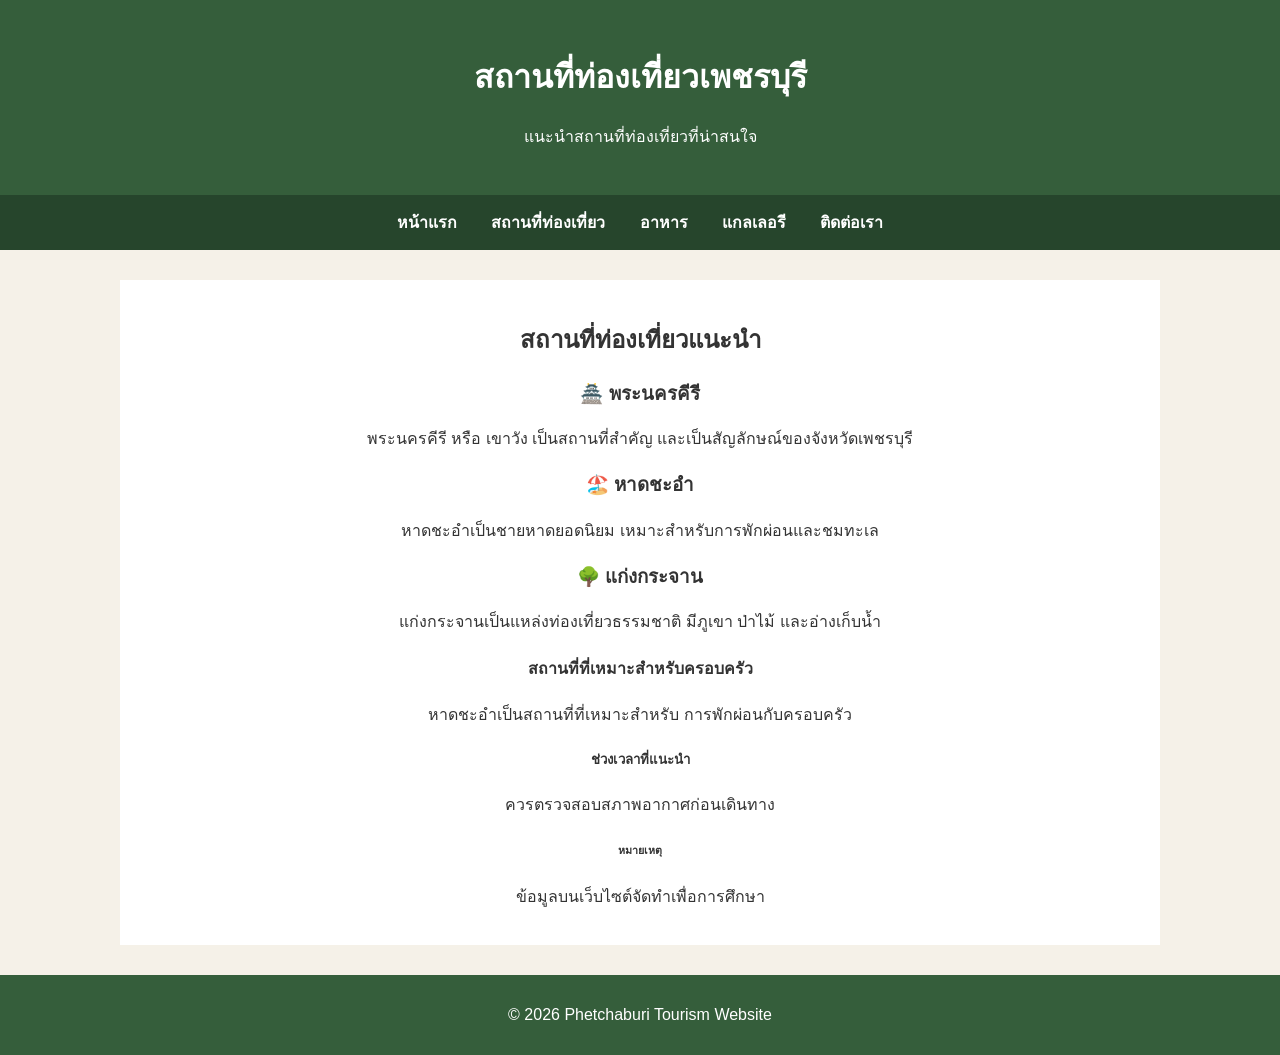
<file: attractions.html>
<!DOCTYPE html>
<html lang="th">

<head>

    <meta charset="UTF-8">

    <meta name="viewport" content="width=device-width, initial-scale=1.0">

    <title>สถานที่ท่องเที่ยว | Phetchaburi Tourism Website</title>

    <link rel="stylesheet" href="style.css">

</head>

<body>

    <header>

        <h1>สถานที่ท่องเที่ยวเพชรบุรี</h1>

        <p>แนะนำสถานที่ท่องเที่ยวที่น่าสนใจ</p>

    </header>


    <nav>

        <a href="index.html">หน้าแรก</a>

        <a href="attractions.html">สถานที่ท่องเที่ยว</a>

        <a href="food.html">อาหาร</a>

        <a href="gallery.html">แกลเลอรี</a>

        <a href="contact.html">ติดต่อเรา</a>

    </nav>


    <main>

        <h2>สถานที่ท่องเที่ยวแนะนำ</h2>


        <h3>🏯 พระนครคีรี</h3>

        <p>
            พระนครคีรี หรือ เขาวัง เป็นสถานที่สำคัญ
            และเป็นสัญลักษณ์ของจังหวัดเพชรบุรี
        </p>


        <h3>🏖️ หาดชะอำ</h3>

        <p>
            หาดชะอำเป็นชายหาดยอดนิยม
            เหมาะสำหรับการพักผ่อนและชมทะเล
        </p>


        <h3>🌳 แก่งกระจาน</h3>

        <p>
            แก่งกระจานเป็นแหล่งท่องเที่ยวธรรมชาติ
            มีภูเขา ป่าไม้ และอ่างเก็บน้ำ
        </p>


        <h4>สถานที่ที่เหมาะสำหรับครอบครัว</h4>

        <p>
            หาดชะอำเป็นสถานที่ที่เหมาะสำหรับ
            การพักผ่อนกับครอบครัว
        </p>


        <h5>ช่วงเวลาที่แนะนำ</h5>

        <p>
            ควรตรวจสอบสภาพอากาศก่อนเดินทาง
        </p>


        <h6>หมายเหตุ</h6>

        <p>
            ข้อมูลบนเว็บไซต์จัดทำเพื่อการศึกษา
        </p>

    </main>


    <footer>

        <p>© 2026 Phetchaburi Tourism Website</p>

    </footer>

</body>

</html>
</file>
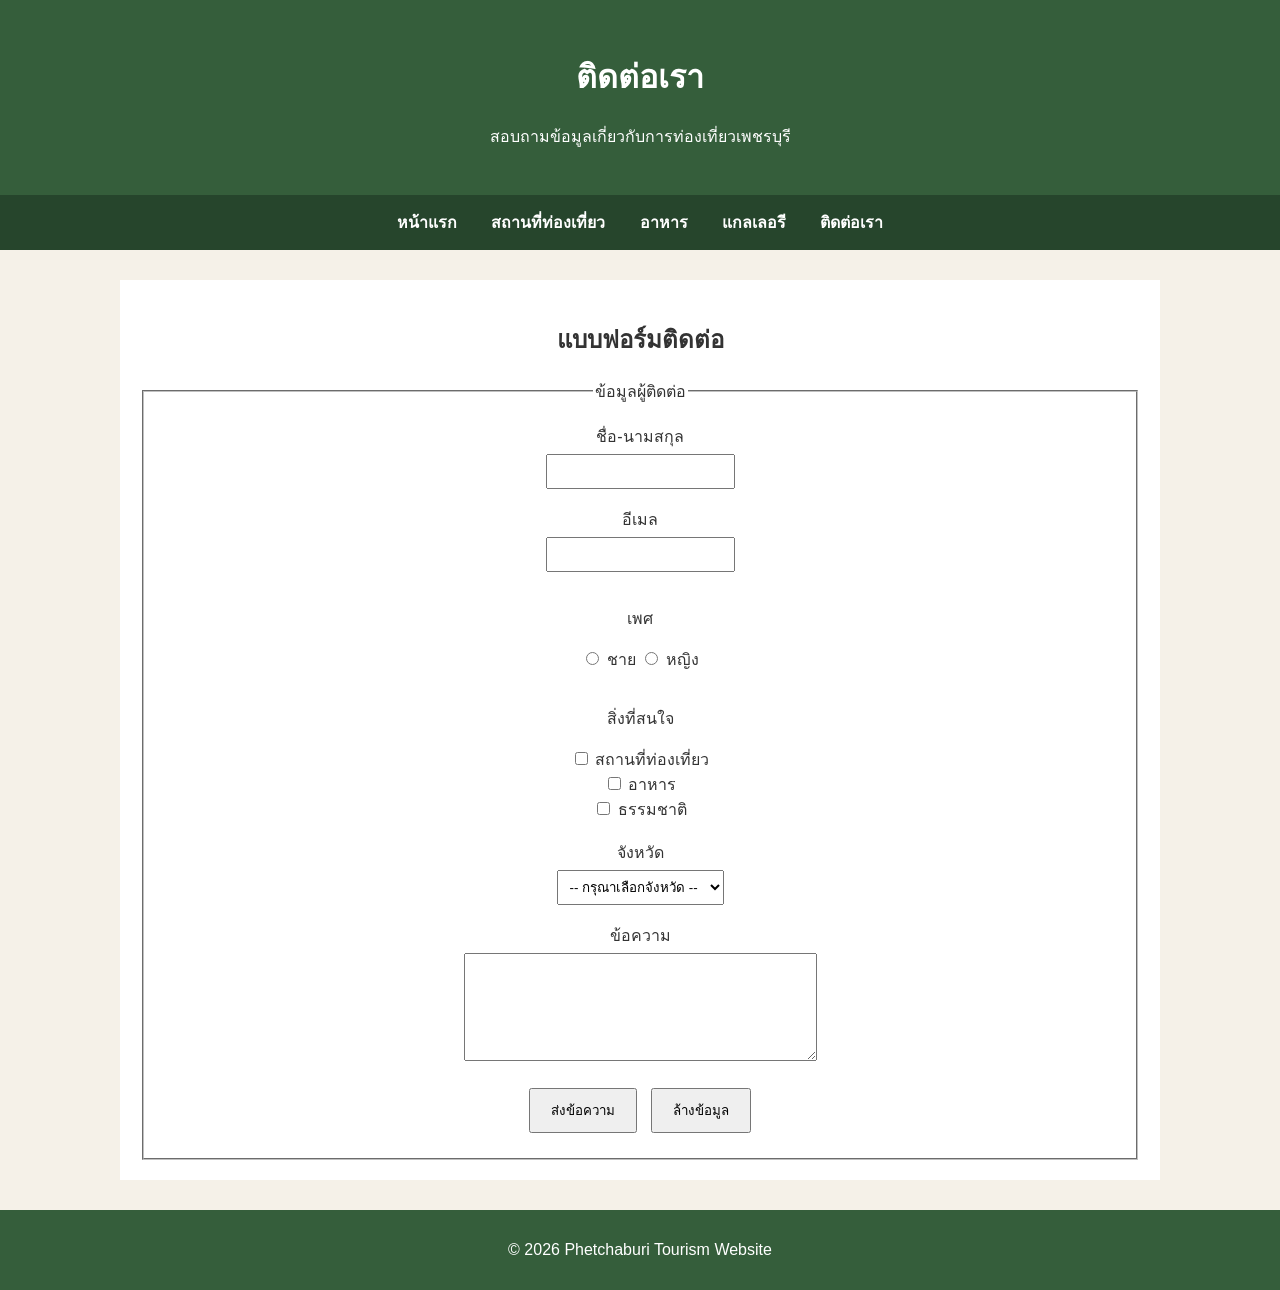
<file: contact.html>
<!DOCTYPE html>
<html lang="th">

<head>

    <meta charset="UTF-8">

    <meta name="viewport" content="width=device-width, initial-scale=1.0">

    <title>ติดต่อเรา | Phetchaburi Tourism Website</title>

    <link rel="stylesheet" href="style.css">

</head>

<body>

    <header>

        <h1>ติดต่อเรา</h1>

        <p>สอบถามข้อมูลเกี่ยวกับการท่องเที่ยวเพชรบุรี</p>

    </header>


    <nav>

        <a href="index.html">หน้าแรก</a>
        <a href="attractions.html">สถานที่ท่องเที่ยว</a>
        <a href="food.html">อาหาร</a>
        <a href="gallery.html">แกลเลอรี</a>
        <a href="contact.html">ติดต่อเรา</a>

    </nav>


    <main>

        <h2>แบบฟอร์มติดต่อ</h2>

        <form>

            <fieldset>

                <legend>ข้อมูลผู้ติดต่อ</legend>

                <label>ชื่อ-นามสกุล</label>
                <br>

                <input type="text" name="name">

                <br><br>


                <label>อีเมล</label>
                <br>

                <input type="text" name="email">

                <br><br>


                <p>เพศ</p>

                <input type="radio" name="gender" value="male">
                ชาย

                <input type="radio" name="gender" value="female">
                หญิง

                <br><br>


                <p>สิ่งที่สนใจ</p>

                <input type="checkbox" name="interest" value="travel">
                สถานที่ท่องเที่ยว

                <br>

                <input type="checkbox" name="interest" value="food">
                อาหาร

                <br>

                <input type="checkbox" name="interest" value="nature">
                ธรรมชาติ

                <br><br>


                <label>จังหวัด</label>
                <br>

                <select name="province">

                    <option>-- กรุณาเลือกจังหวัด --</option>

                    <optgroup label="ภาคกลาง">

                        <option>เพชรบุรี</option>
                        <option>กรุงเทพมหานคร</option>
                        <option>ราชบุรี</option>

                    </optgroup>

                    <optgroup label="ภาคตะวันตก">

                        <option>กาญจนบุรี</option>
                        <option>ประจวบคีรีขันธ์</option>

                    </optgroup>

                </select>

                <br><br>


                <label>ข้อความ</label>
                <br>

                <textarea
                    name="message"
                    rows="6"
                    cols="40"
                    placeholder="พิมพ์ข้อความ">
                </textarea>

                <br><br>


                <button type="submit">
                    ส่งข้อความ
                </button>

                <button type="reset">
                    ล้างข้อมูล
                </button>

            </fieldset>

        </form>

    </main>


    <footer>

        <p>© 2026 Phetchaburi Tourism Website</p>

    </footer>

</body>

</html>
</file>
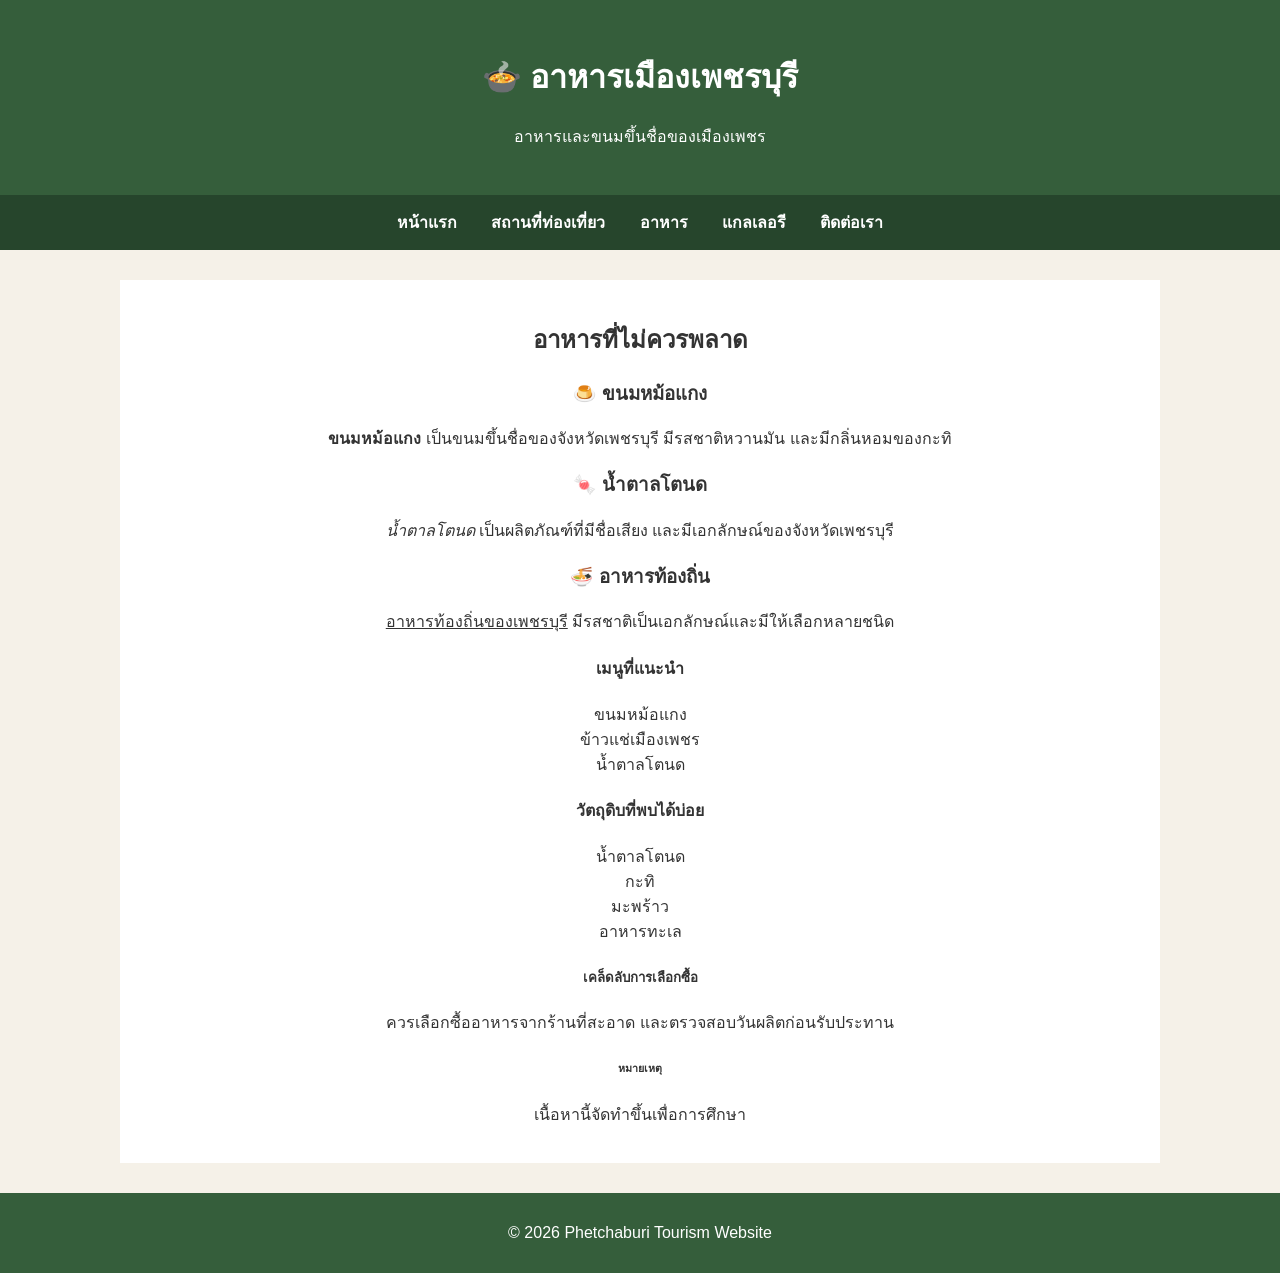
<file: food.html>
<!DOCTYPE html>
<html lang="th">

<head>

    <meta charset="UTF-8">

    <meta name="viewport" content="width=device-width, initial-scale=1.0">

    <title>อาหารเมืองเพชรบุรี | Phetchaburi Tourism Website</title>

    <link rel="stylesheet" href="style.css">

</head>

<body>

    <header>

        <h1>🍲 อาหารเมืองเพชรบุรี</h1>

        <p>อาหารและขนมขึ้นชื่อของเมืองเพชร</p>

    </header>


    <nav>

        <a href="index.html">หน้าแรก</a>

        <a href="attractions.html">สถานที่ท่องเที่ยว</a>

        <a href="food.html">อาหาร</a>

        <a href="gallery.html">แกลเลอรี</a>

        <a href="contact.html">ติดต่อเรา</a>

    </nav>


    <main>

        <h2>อาหารที่ไม่ควรพลาด</h2>


        <h3>🍮 ขนมหม้อแกง</h3>

        <p>
            <b>ขนมหม้อแกง</b> เป็นขนมขึ้นชื่อของจังหวัดเพชรบุรี
            มีรสชาติหวานมัน และมีกลิ่นหอมของกะทิ
        </p>


        <h3>🍬 น้ำตาลโตนด</h3>

        <p>
            <i>น้ำตาลโตนด</i> เป็นผลิตภัณฑ์ที่มีชื่อเสียง
            และมีเอกลักษณ์ของจังหวัดเพชรบุรี
        </p>


        <h3>🍜 อาหารท้องถิ่น</h3>

        <p>
            <u>อาหารท้องถิ่นของเพชรบุรี</u>
            มีรสชาติเป็นเอกลักษณ์และมีให้เลือกหลายชนิด
        </p>


        <h4>เมนูที่แนะนำ</h4>

        <ul class="food-list">

            <li>ขนมหม้อแกง</li>

            <li>ข้าวแช่เมืองเพชร</li>

            <li>น้ำตาลโตนด</li>
        </ul>


        <h4>วัตถุดิบที่พบได้บ่อย</h4>

        <ul style="list-style: none; padding-left: 0;">

            <li>น้ำตาลโตนด</li>

            <li>กะทิ</li>

            <li>มะพร้าว</li>

            <li>อาหารทะเล</li>
        </ul>


        <h5>เคล็ดลับการเลือกซื้อ</h5>

        <p>
            ควรเลือกซื้ออาหารจากร้านที่สะอาด
            และตรวจสอบวันผลิตก่อนรับประทาน
        </p>


        <h6>หมายเหตุ</h6>

        <p>
            เนื้อหานี้จัดทำขึ้นเพื่อการศึกษา
        </p>

    </main>


    <footer>

        <p>© 2026 Phetchaburi Tourism Website</p>

    </footer>

</body>

</html>
</file>
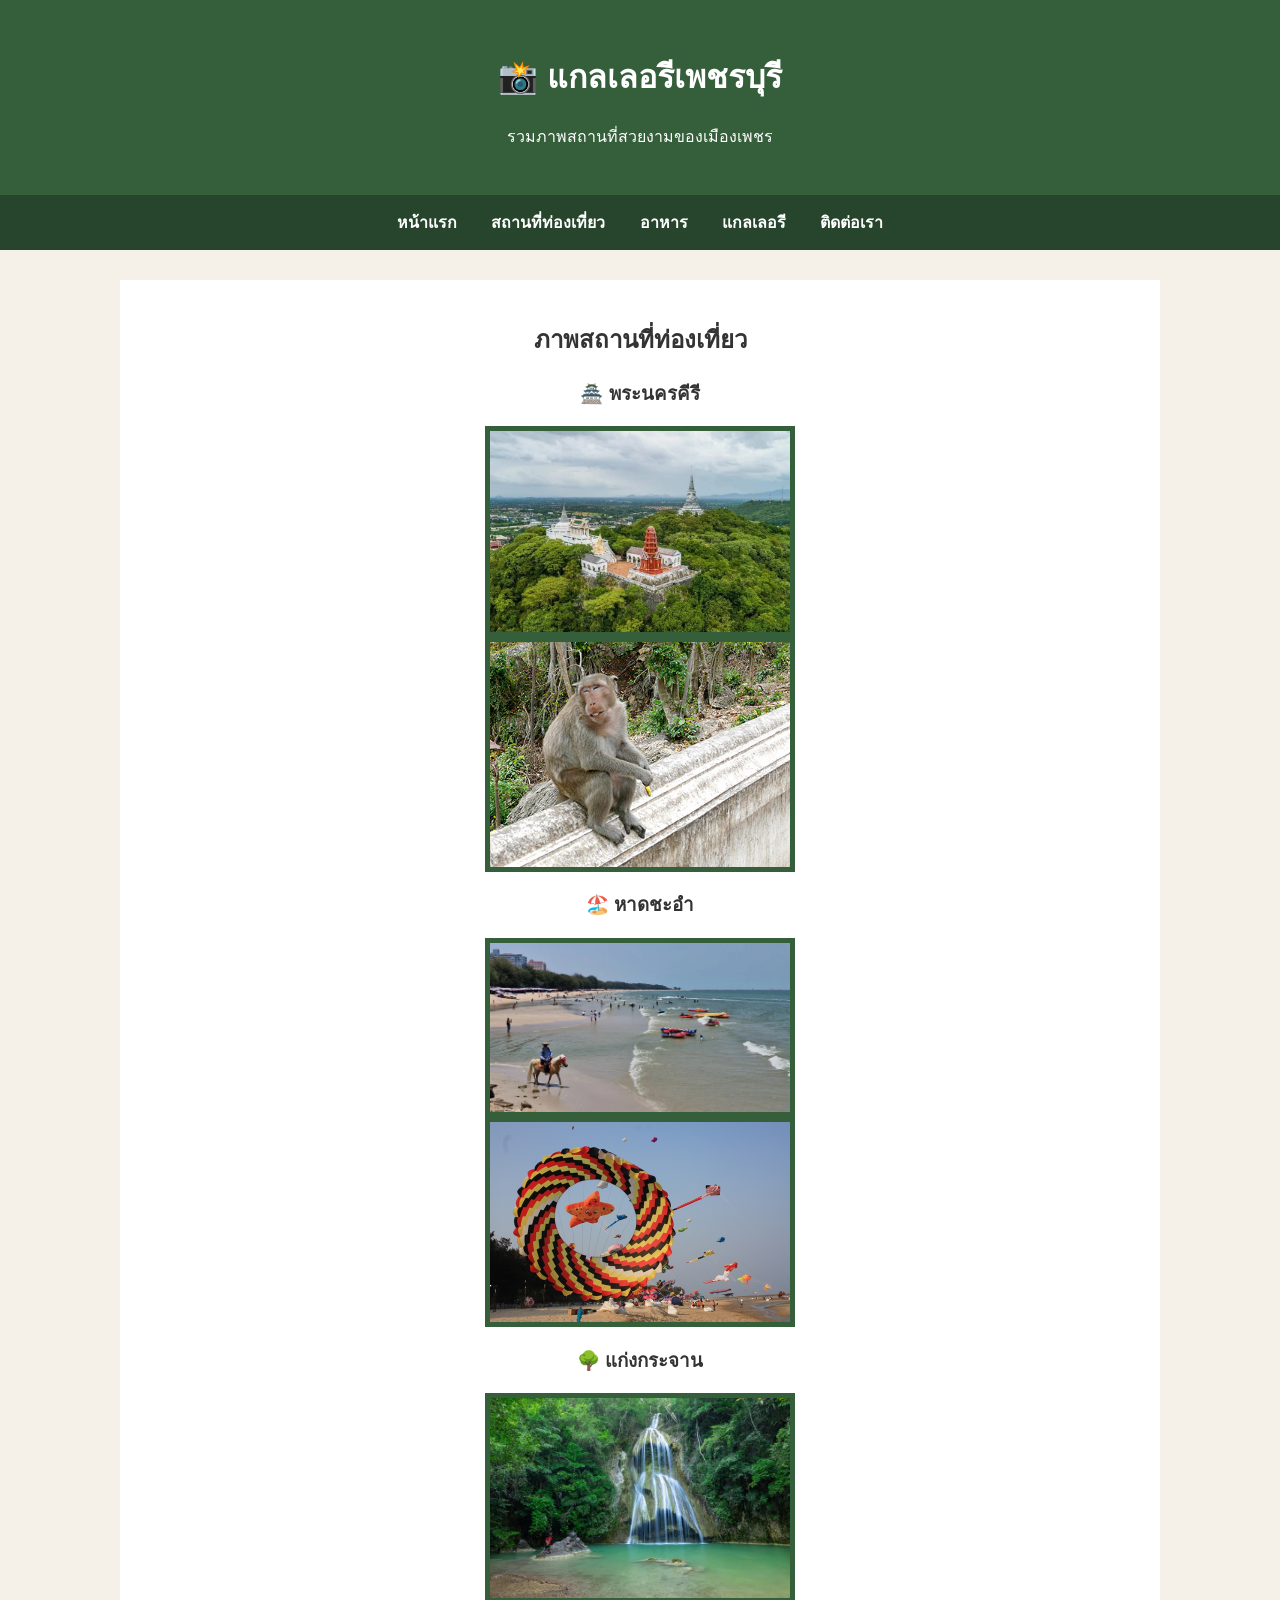
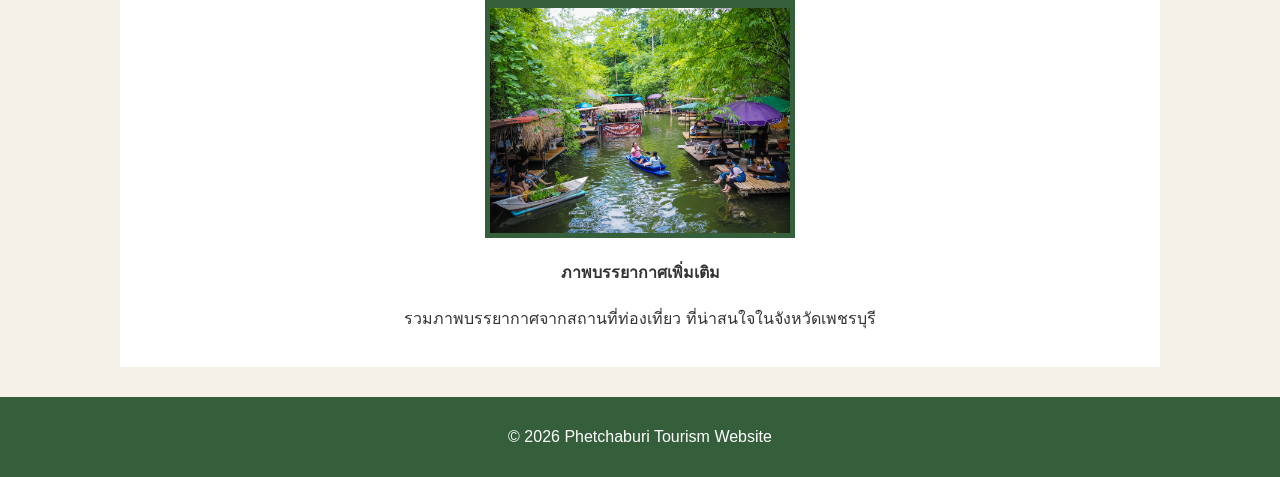
<file: gallery.html>
<!DOCTYPE html>
<html lang="th">

<head>

    <meta charset="UTF-8">

    <meta name="viewport" content="width=device-width, initial-scale=1.0">

    <title>แกลเลอรี | Phetchaburi Tourism Website</title>

    <link rel="stylesheet" href="style.css">

</head>

<body>

    <header>

        <h1>📸 แกลเลอรีเพชรบุรี</h1>

        <p>รวมภาพสถานที่สวยงามของเมืองเพชร</p>

    </header>


    <nav>

        <a href="index.html">หน้าแรก</a>

        <a href="attractions.html">สถานที่ท่องเที่ยว</a>

        <a href="food.html">อาหาร</a>

        <a href="gallery.html">แกลเลอรี</a>

        <a href="contact.html">ติดต่อเรา</a>

    </nav>


    <main>

        <h2>ภาพสถานที่ท่องเที่ยว</h2>


        <h3>🏯 พระนครคีรี</h3>

        <img src="01.FB_IMG_1715593453315_edit_73629133197619.webp"
             alt="พระนครคีรี"
             width="300"
             height="200"
             style="border: 5px solid #355e3b;">

        <img src="04.551000003644802.jpg"
             alt="พระนครคีรี"
             width="300"
             height="200"
             style="border: 5px solid #355e3b;">


        <h3>🏖️ หาดชะอำ</h3>

        <img src="02.250109_0-1-1280x721.webp"
             alt="หาดชะอำ"
             width="300"
             height="200"
             style="border: 5px solid #355e3b;">

        <img src="03.560000001781601.jpg"
             alt="หาดชะอำ"
             width="300"
             height="200"
             style="border: 5px solid #355e3b;">


        <h3>🌳 แก่งกระจาน</h3>

        <img src="01.images.jpg"
             alt="แก่งกระจาน"
             width="300"
             height="200"
             style="border: 5px solid #355e3b;">

        <img src="02.c1b4ea37-c894-461a-b3fb-e8c568d43fb4.jpg"
             alt="แก่งกระจาน"
             width="300"
             height="200"
             style="border: 5px solid #355e3b;">


        <h4>ภาพบรรยากาศเพิ่มเติม</h4>

        <p>
            รวมภาพบรรยากาศจากสถานที่ท่องเที่ยว
            ที่น่าสนใจในจังหวัดเพชรบุรี
        </p>

    </main>


    <footer>

        <p>© 2026 Phetchaburi Tourism Website</p>

    </footer>

</body>

</html>
</file>
<file: style.css>
/* ตั้งค่าพื้นฐาน */

body {
    margin: 0;
    font-family: Arial, sans-serif;
    background-color: #f5f1e8;
    color: #333;
}


/* ส่วนหัว */

header {
    text-align: center;
    background-color: #355e3b;
    color: white;
    padding: 30px;
}


/* เมนู */

nav {
    text-align: center;
    background-color: #26452c;
    padding: 15px;
}

nav a {
    color: white;
    text-decoration: none;
    margin: 0 15px;
    font-weight: bold;
}


/* เนื้อหา */

main {
    max-width: 1000px;
    margin: 30px auto;
    padding: 20px;
    background-color: white;
}


/* หัวข้อ */

h1,
h2,
h3,
h4,
h5,
h6 {
    text-align: center;
}


/* รูปภาพ */

img {
    max-width: 100%;
    height: auto;
    border: 3px solid #355e3b;
}


/* ตาราง */

table {
    width: 100%;
    border-collapse: collapse;
    margin-top: 20px;
}

th {
    background-color: #355e3b;
    color: white;
    padding: 10px;
}

td {
    padding: 10px;
    text-align: center;
}


/* ฟอร์ม */

fieldset {
    padding: 20px;
}

input,
select,
textarea {
    padding: 8px;
    margin-top: 5px;
}


button {
    padding: 10px 20px;
    margin: 5px;
    cursor: pointer;
}


/* ส่วนท้าย */

footer {
    text-align: center;
    background-color: #355e3b;
    color: white;
    padding: 15px;
}
h1, h2, h3, p {
    text-align: center;
}

img {
    display: block;
    margin: 0 auto;
}

video {
    display: block;
    margin: 20px auto;
}

iframe {
    display: block;
    margin: 20px auto;
}

main {
    text-align: center;
}
.food-list {
    list-style: none;
    padding-left: 0;
}
</file>
